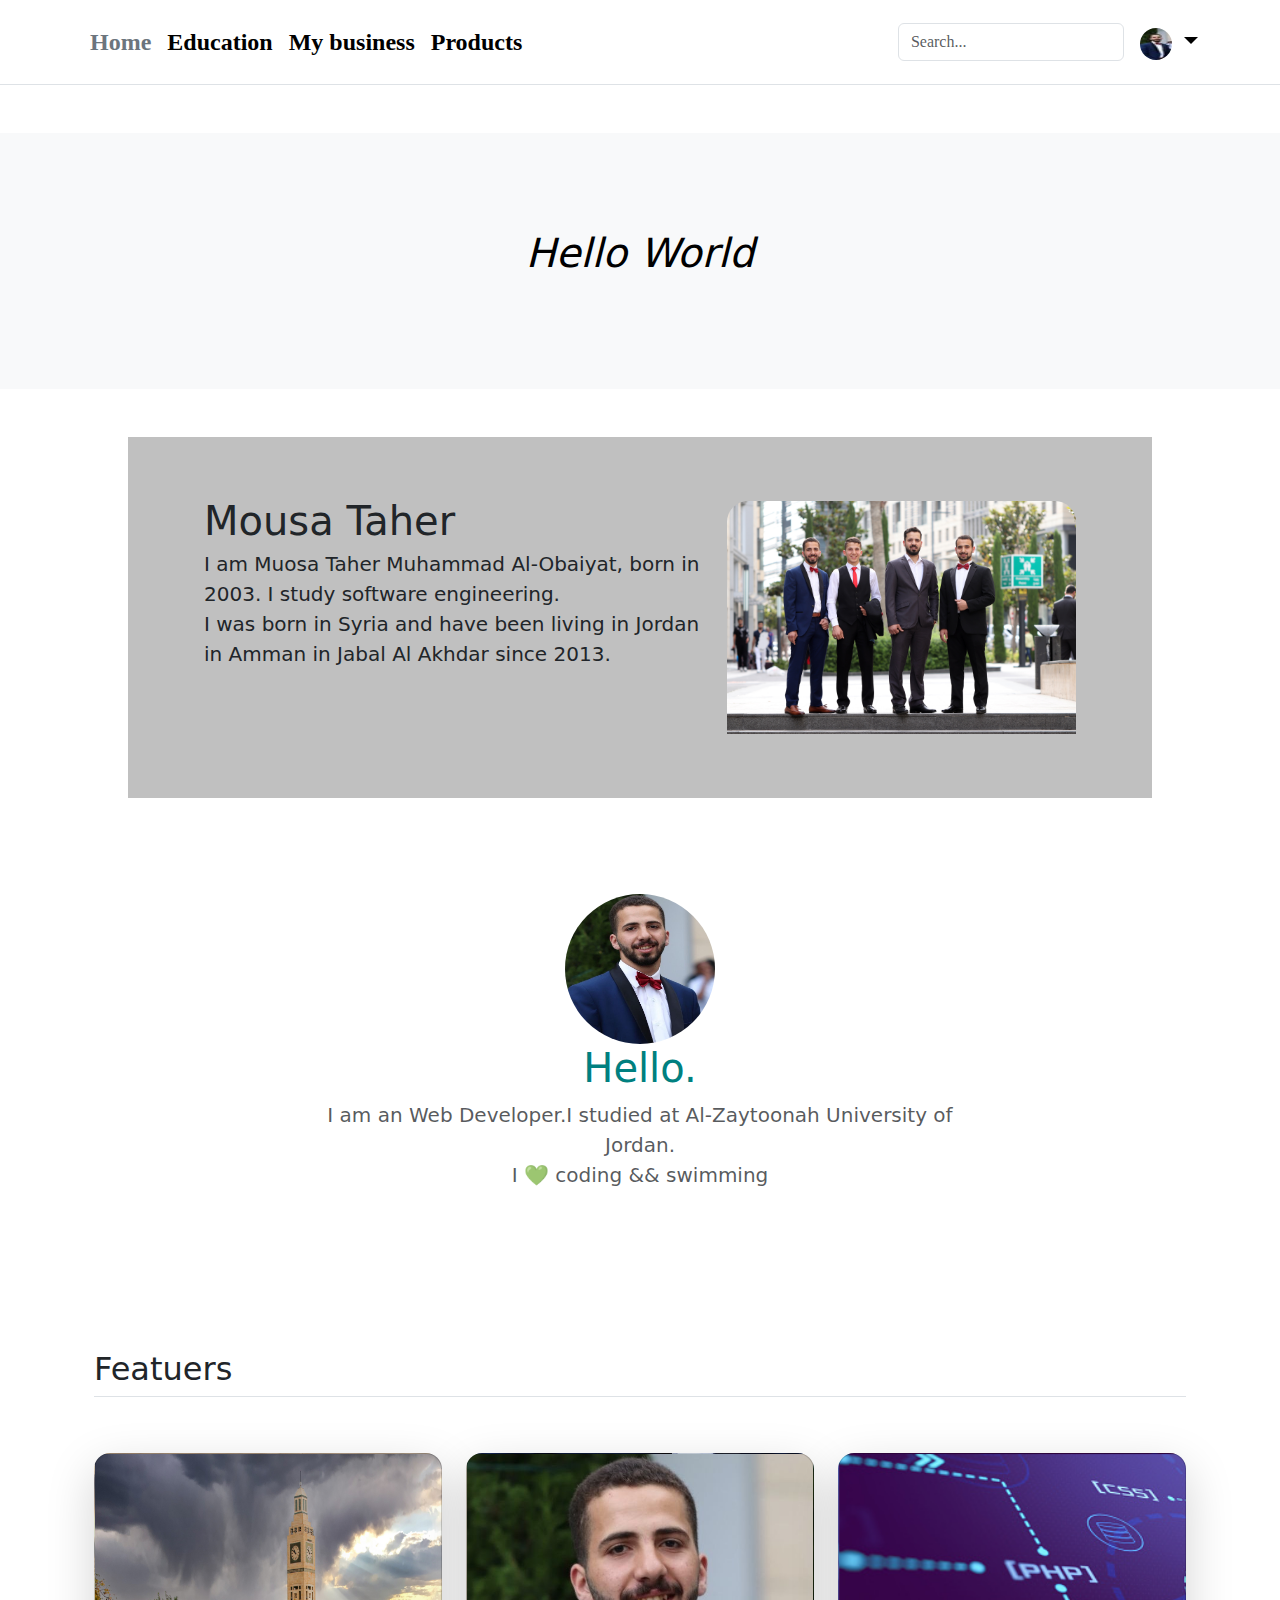
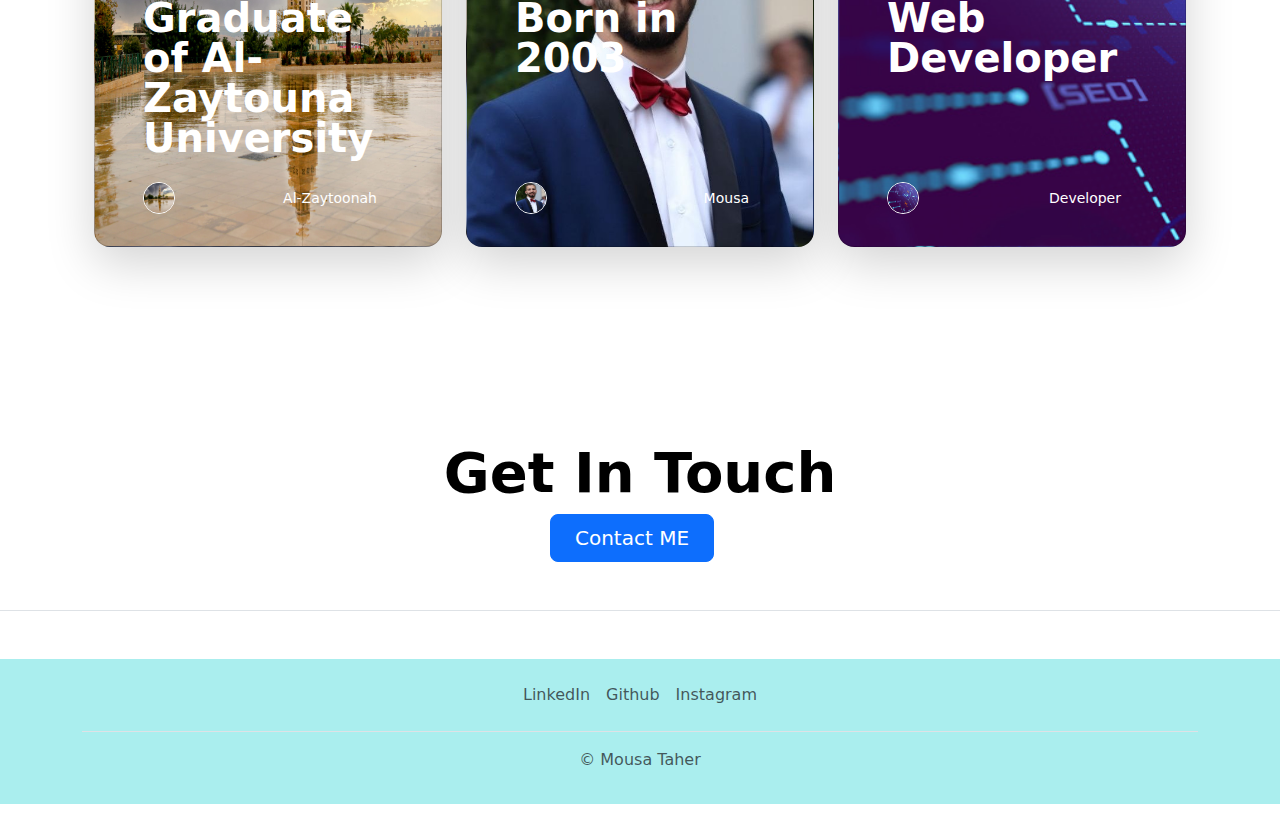
<file: index.html>
<!DOCTYPE html>
<html lang="en">
<head>
    <meta charset="UTF-8">
    <meta name="viewport" content="width=device-width, initial-scale=1.0">
    <title>Mousa Taher</title>
     <!--Icon-->
     <link rel="icon" href="./Images/mousas.jpg" type="image/png">
     <link rel="stylesheet" href="stayle.css">
     <link href="https://cdn.jsdelivr.net/npm/bootstrap@5.3.3/dist/css/bootstrap.min.css" rel="stylesheet" 
     integrity="sha384-QWTKZyjpPEjISv5WaRU9OFeRpok6YctnYmDr5pNlyT2bRjXh0JMhjY6hW+ALEwIH" crossorigin="anonymous">
</head>
<body >
    
    <!-- Section 1 -->
    <section>
        <header class="p-3 mb-3 border-bottom">
            <div class="container">
            <div class="d-flex flex-wrap align-items-center justify-content-center justify-content-lg-start">
                <ul class="nav col-12 col-lg-auto me-lg-auto mb-2 justify-content-center mb-md-0">
                <li><a href="./index.html" class="nav-link px-2 link-secondary">Home</a></li>
                <li><a href="./Education.html" class="nav-link px-2 link-body-emphasis">Education</a></li>
                <li><a href="./Mybusiness.html" class="nav-link px-2 link-body-emphasis">My business</a></li>
                <li><a href="./Products.html" class="nav-link px-2 link-body-emphasis">Products</a></li>
                </ul>
                <form class="col-12 col-lg-auto mb-3 mb-lg-0 me-lg-3" role="search">
                <input type="search" class="form-control" placeholder="Search..." aria-label="Search">
                </form>
        
                <div class="dropdown text-end">
                <a href="#" class="d-block link-body-emphasis text-decoration-none dropdown-toggle" data-bs-toggle="dropdown" aria-expanded="false">
                    <img src="./Images/mousas.jpg" alt="mdo" width="32" height="32" class="rounded-circle">
                </a>
                <ul class="dropdown-menu text-small">
                    <li><a class="dropdown-item" target="_blank" href="https://www.instagram.com/mousa.taher.2003/#" style="color: red;">Instagram</a></li>
                    <li><a class="dropdown-item" target="_blank" href="https://web.facebook.com/mosa.alobyat"  style="color: blue;">Facebook</a></li>
                    <li><a class="dropdown-item" target="_blank" href="https://www.youtube.com/@Mousa_Taher90"  style="color: red;">Youtube</a></li>
                    <li><hr class="dropdown-divider"></li>
                    <li><a class="dropdown-item" target="_blank" href="https://www.linkedin.com/in/mousa-taher-6889b1168?utm_source=share&utm_campaign=share_via&utm_content=profile&utm_medium=android_app"  style="color: rgb(5, 133, 133);">LinkedIn</a></li>
                </ul>
                </div>
            </div>
            </div>
        </header>
    </section>

    <div class="my-5">
        <div class="p-5 text-center bg-body-tertiary">
          <div class="container py-5">
            <i><h1 class="text-body-emphasis">Hello World</h1></i>
            <p class="col-lg-8 mx-auto lead"><span>
              <code></code> 
            </span></p>
          </div>
        </div>
    </div>

    <!-- Section 2 -->
    <section>
        <div class="row featurette bgclass1" style="margin-left: 10%; margin-right: 10%; padding:5%;">
            <div class="col-md-7">
                <h1 class="featurette-heading fw-normal lh-1">Mousa Taher</h1>
                <p class="lead">I am Muosa Taher Muhammad Al-Obaiyat, born in 2003. I study software engineering.<br>I was born in Syria and have been living in Jordan in Amman in Jabal Al Akhdar since 2013.</p>
                </div>
                <div class="col-md-5">
                <!-- <svg class="bd-placeholder-img bd-placeholder-img-lg featurette-image img-fluid mx-auto" width="500" height="500" xmlns="http://www.w3.org/2000/svg" role="img" aria-label="Placeholder: 500x500" preserveAspectRatio="xMidYMid slice" focusable="false"><title>Placeholder</title><rect width="100%" height="100%" fill="var(--bs-secondary-bg)"></rect><text x="50%" y="50%" fill="var(--bs-secondary-color)" dy=".3em">500x500</text></svg> -->
                <img src="./Images/28.jpg" style="border-radius: 21px 21px 0 0;" alt="Mousa" class="bd-placeholder-img bd-placeholder-img-lg featurette-image img-fluid mx-auto" width="400" height="400" role="img" aria-label="Placeholder: 500x500" preserveAspectRatio="xMidYMid slice" focusable="false">
            </div>
        </div>
    </section>
    <!-- Section 3 -->
    <section>
        <div class="container my-5">
            <div class="p-5 text-center rounded-3">
                <img src="./Images/mousass.jpg" alt="mousa" id="imgMousa">
                <h1 id="hsec2">Hello.</h1>
                <p class="col-lg-8 mx-auto fs-5 text-muted">
                    I am an Web Developer.I studied at Al-Zaytoonah University of Jordan.<br>
                    I 💚 coding && swimming
                </p>
            </div>
        </div>
    </section>
<!-- Section 4 -->
<section class="section3">
    <div class="container px-4 py-5" id="custom-cards">
        <h2 class="pb-2 border-bottom">Featuers</h2>

        <div class="row row-cols-1 row-cols-lg-3 align-items-stretch g-4 py-5">
            <div class="col">
                <div class="card card-cover h-100 overflow-hidden text-bg-dark rounded-4 shadow-lg"
                    style="background-image: url('./Images/zuj.jpg') ; background-size: cover;;">
                    <div class="d-flex flex-column h-100 p-5 pb-3 text-white text-shadow-1">
                        <h3 class="pt-5 mt-5 mb-4 display-6 lh-1 fw-bold">Graduate of Al-Zaytouna University</h3>
                        <ul class="d-flex list-unstyled mt-auto">
                            <li class="me-auto">
                                <img src="./Images/zuj.jpg" alt="Bootstrap" width="32" height="32"
                                    class="rounded-circle border border-white">
                            </li>
                            <li class="d-flex align-items-center me-3">
                                <small>Al-Zaytoonah</small>
                            </li>
                        </ul>
                    </div>
                </div>
            </div>

            <div class="col">
                <div class="card card-cover h-100 overflow-hidden text-bg-dark rounded-4 shadow-lg"
                    style="background-image: url('./Images/mousass.jpg'); background-size: cover;">
                    <div class="d-flex flex-column h-100 p-5 pb-3 text-white text-shadow-1">
                        <h3 class="pt-5 mt-5 mb-4 display-6 lh-1 fw-bold">Born in 2003</h3>
                        <ul class="d-flex list-unstyled mt-auto">
                            <li class="me-auto">
                                <img src="./Images/mousass.jpg" alt="Bootstrap" width="32" height="32"
                                    class="rounded-circle border border-white">
                            </li>
                            <li class="d-flex align-items-center me-3">
                                <small>Mousa</small>
                            </li>
                        </ul>
                    </div>
                </div>
            </div>

            <div class="col">
                <div class="card card-cover h-100 overflow-hidden text-bg-dark rounded-4 shadow-lg"
                    style="background-image: url('./Images/web.jpg'); background-size: cover;">
                    <div class="d-flex flex-column h-100 p-5 pb-3 text-shadow-1">
                        <h3 class="pt-5 mt-5 mb-4 display-6 lh-1 fw-bold">Web Developer</h3>
                        <ul class="d-flex list-unstyled mt-auto">
                            <li class="me-auto">
                                <img src="./Images/web.jpg" alt="Bootstrap" width="32" height="32"
                                    class="rounded-circle border border-white">
                            </li>
                            <li class="d-flex align-items-center me-3">
                                <small>Developer</small>
                            </li>
                        </ul>
                    </div>
                </div>
            </div>
        </div>
    </div>
</section>

<!-- Section 5 -->
<section>
    <div class="px-4 pt-5 my-5 text-center border-bottom">
        <h1 class="display-4 fw-bold text-body-emphasis">Get In Touch</h1>
        <div class="col-lg-6 mx-auto">
            <div class="d-grid gap-2 d-sm-flex justify-content-sm-center mb-5">
                <a href="https://www.linkedin.com/in/mousa-taher-6889b1168" target="_blank"><button type="button"
                        class="btn btn-primary btn-lg px-4 me-sm-3">Contact ME</button></a>
            </div>
        </div>
    </div>
</section>
<!-- Section 6 -->
<section class="section1">
    <div class="container">
        <footer class="py-3 my-4">
            <ul class="nav justify-content-center border-bottom pb-3 mb-3">
                <li class="nav-item"><a href="https://www.linkedin.com/in/mousa-taher-6889b1168" target="_blank"
                        class="nav-link px-2 text-body-secondary">LinkedIn</a></li>
                <li class="nav-item"><a href="https://github.com/MousaTaher2003" target="_blank"
                        class="nav-link px-2 text-body-secondary">Github</a></li>
                <li class="nav-item"><a href="https://www.instagram.com/mousa.taher.2003?igsh=MXZwY2dyYWJmdmN0eg=="
                        target="_blank" class="nav-link px-2 text-body-secondary">Instagram</a></li>
            </ul>
            <p class="text-center text-body-secondary">© Mousa Taher</p>
        </footer>
    </div>
</section>
      
    </section>
    <script src="https://cdn.jsdelivr.net/npm/bootstrap@5.3.3/dist/js/bootstrap.bundle.min.js" 
    integrity="sha384-YvpcrYf0tY3lHB60NNkmXc5s9fDVZLESaAA55NDzOxhy9GkcIdslK1eN7N6jIeHz" crossorigin="anonymous"></script>
    <script src="index.js" charset="utf-8"></script>
</body>
</html>
</file>
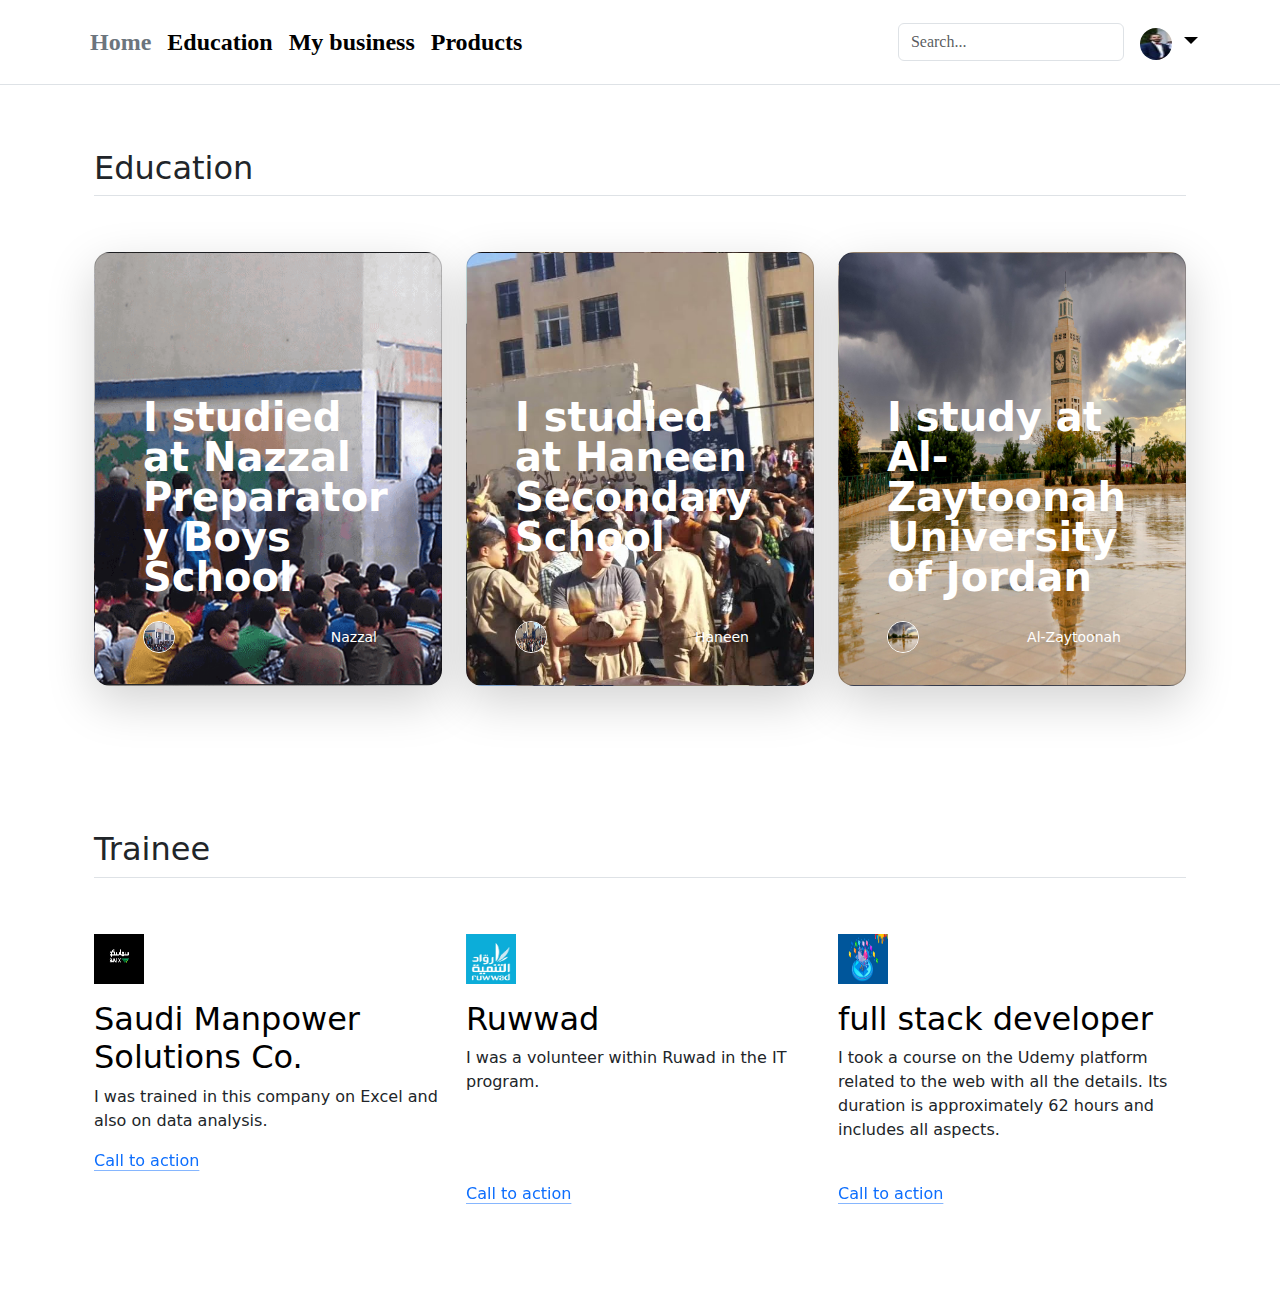
<file: Education.html>
<!DOCTYPE html>
<html lang="en">
<head>
    <meta charset="UTF-8">
    <meta name="viewport" content="width=device-width, initial-scale=1.0">
    <title>Education</title>
    <link rel="icon" href="./Images/mousas.jpg" type="image/png">
    <link href="https://cdn.jsdelivr.net/npm/bootstrap@5.3.3/dist/css/bootstrap.min.css" rel="stylesheet" 
     integrity="sha384-QWTKZyjpPEjISv5WaRU9OFeRpok6YctnYmDr5pNlyT2bRjXh0JMhjY6hW+ALEwIH" crossorigin="anonymous">
     <link rel="stylesheet" href="stayle.css">
</head>
<body class="bgclass">
      <!-- Section 1 -->
      <section>
        <header class="p-3 mb-3 border-bottom">
            <div class="container">
            <div class="d-flex flex-wrap align-items-center justify-content-center justify-content-lg-start">
                <ul class="nav col-12 col-lg-auto me-lg-auto mb-2 justify-content-center mb-md-0">
                <li><a href="./index.html" class="nav-link px-2 link-secondary">Home</a></li>
                <li><a href="./Education.html" class="nav-link px-2 link-body-emphasis">Education</a></li>
                <li><a href="./Mybusiness.html" class="nav-link px-2 link-body-emphasis">My business</a></li>
                <li><a href="./Products.html" class="nav-link px-2 link-body-emphasis">Products</a></li>
                </ul>
                <form class="col-12 col-lg-auto mb-3 mb-lg-0 me-lg-3" role="search">
                <input type="search" class="form-control" placeholder="Search..." aria-label="Search">
                </form>
        
                <div class="dropdown text-end">
                <a href="#" class="d-block link-body-emphasis text-decoration-none dropdown-toggle" data-bs-toggle="dropdown" aria-expanded="false">
                    <img src="./Images/mousas.jpg" alt="mdo" width="32" height="32" class="rounded-circle">
                </a>
                <ul class="dropdown-menu text-small">
                    <li><a class="dropdown-item" target="_blank" href="https://www.instagram.com/mousa.taher.2003/#" style="color: red;">Instagram</a></li>
                    <li><a class="dropdown-item" target="_blank" href="https://web.facebook.com/mosa.alobyat"  style="color: blue;">Facebook</a></li>
                    <li><a class="dropdown-item" target="_blank" href="https://www.youtube.com/@Mousa_Taher90"  style="color: red;">Youtube</a></li>
                    <li><hr class="dropdown-divider"></li>
                    <li><a class="dropdown-item" target="_blank" href="https://www.linkedin.com/in/mousa-taher-6889b1168?utm_source=share&utm_campaign=share_via&utm_content=profile&utm_medium=android_app"  style="color: rgb(5, 133, 133);">LinkedIn</a></li>
                </ul>
                </div>
            </div>
            </div>
        </header>
      </section>

      <!-- Section 2 -->
      <section class="section2">
        <div class="container px-4 py-5" id="custom-cards">
            <h2 class="pb-2 border-bottom">Education</h2>

            <div class="row row-cols-1 row-cols-lg-3 align-items-stretch g-4 py-5">
                <div class="col">
                    <div class="card card-cover h-100 overflow-hidden text-bg-dark rounded-4 shadow-lg"
                        style="background-image: url('./Images/ذكور\ نزال.png') ; background-size: cover;;">
                        <div class="d-flex flex-column h-100 p-5 pb-3 text-white text-shadow-1">
                            <h3 class="pt-5 mt-5 mb-4 display-6 lh-1 fw-bold">I studied at Nazzal Preparatory Boys School</h3>
                            <ul class="d-flex list-unstyled mt-auto">
                                <li class="me-auto">
                                    <img src="./Images/ذكور نزال.png" alt="Bootstrap" width="32" height="32"
                                        class="rounded-circle border border-white">
                                </li>
                                <li class="d-flex align-items-center me-3">
                                    <small>Nazzal</small>
                                </li>
                            </ul>
                        </div>
                    </div>
                </div>

                <div class="col">
                    <div class="card card-cover h-100 overflow-hidden text-bg-dark rounded-4 shadow-lg"
                        style="background-image: url('./Images/حنين.jpg'); background-size: cover;">
                        <div class="d-flex flex-column h-100 p-5 pb-3 text-white text-shadow-1">
                            <h3 class="pt-5 mt-5 mb-4 display-6 lh-1 fw-bold">I studied at Haneen Secondary School</h3>
                            <ul class="d-flex list-unstyled mt-auto">
                                <li class="me-auto">
                                    <img src="./Images/حنين.jpg" alt="Bootstrap" width="32" height="32"
                                        class="rounded-circle border border-white">
                                </li>
                                <li class="d-flex align-items-center me-3">
                                    <small>Haneen</small>
                                </li>
                            </ul>
                        </div>
                    </div>
                </div>

                <div class="col">
                    <div class="card card-cover h-100 overflow-hidden text-bg-dark rounded-4 shadow-lg"
                        style="background-image: url('./Images/zuj.jpg'); background-size: cover;">
                        <div class="d-flex flex-column h-100 p-5 pb-3 text-shadow-1">
                            <h3 class="pt-5 mt-5 mb-4 display-6 lh-1 fw-bold">I study at Al-Zaytoonah University of Jordan</h3>
                            <ul class="d-flex list-unstyled mt-auto">
                                <li class="me-auto">
                                    <img src="./Images/zuj.jpg" alt="Bootstrap" width="32" height="32"
                                        class="rounded-circle border border-white">
                                </li>
                                <li class="d-flex align-items-center me-3">
                                    <small>Al-Zaytoonah</small>
                                </li>
                            </ul>
                        </div>
                    </div>
                </div>
            </div>
        </div>
      </section>
      
      <!-- Section 3 -->
      <section>
        <div class="container px-4 py-5" id="featured-3">
            <h2 class="pb-2 border-bottom">Trainee</h2>
            <div class="row g-4 py-5 row-cols-1 row-cols-lg-3">
              <div class="feature col">
                <div class="feature-icon d-inline-flex align-items-center justify-content-center text-bg-primary bg-gradient fs-2 mb-3">
                  <img src="./Images/smasko.png" alt="smasko" class="bi" width="50" height="50">
                </div>
                <h3 class="fs-2 text-body-emphasis">Saudi Manpower Solutions Co.</h3>
                <p>I was trained in this company on Excel and also on data analysis.</p>
                <a href="https://www.smasco.com/" target="_blank" class="icon-link">
                  Call to action
                </a>
              </div>

              <div class="feature col">
                <div class="feature-icon d-inline-flex align-items-center justify-content-center text-bg-primary bg-gradient fs-2 mb-3">
                  <img src="./Images/Ruwwad.jpeg" alt="smasko" class="bi" width="50" height="50">
                </div>
                <h3 class="fs-2 text-body-emphasis">Ruwwad</h3>
                <p>I was a volunteer within Ruwad in the IT program. <br><br><br><br></p>
                <a href="https://ruwwad.ngo/ar" target="_blank" class="icon-link">
                  Call to action
                </a>
              </div>

              <div class="feature col">
                <div class="feature-icon d-inline-flex align-items-center justify-content-center text-bg-primary bg-gradient fs-2 mb-3">
                  <img src="./Images/full_stack_banner.avif" alt="smasko" class="bi" width="50" height="50">
                </div>
                <h3 class="fs-2 text-body-emphasis">full stack developer</h3>
                <p>I took a course on the Udemy platform related to the web with all the details. Its duration is approximately 62 hours and includes all aspects. <br> <br></p>
                <a href="https://www.udemy.com/share/1013gG3@x4qw0rffnC2QtTTHpkzwnY29TbgxYzVGhwNWfRH74ZBmCI49vHRsBnphCs4b6QYZCw==/" target="_blank" class="icon-link">
                  Call to action
                </a>
              </div>
              
            </div>
          </div>
      </section>
    <script src="https://cdn.jsdelivr.net/npm/bootstrap@5.3.3/dist/js/bootstrap.bundle.min.js" 
    integrity="sha384-YvpcrYf0tY3lHB60NNkmXc5s9fDVZLESaAA55NDzOxhy9GkcIdslK1eN7N6jIeHz" crossorigin="anonymous"></script>
</body>
</html>
</file>
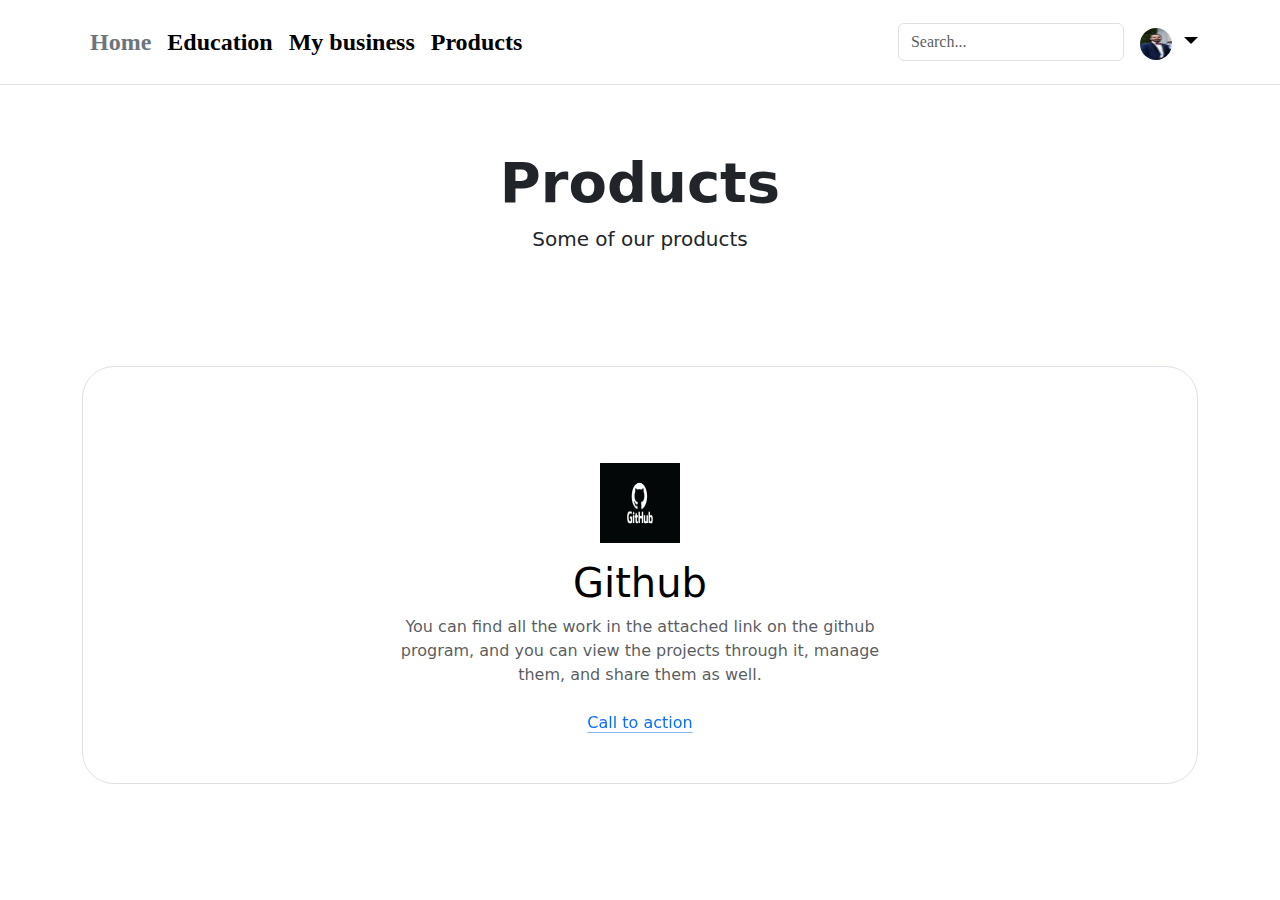
<file: Products.html>
<!DOCTYPE html>
<html lang="en">
<head>
    <meta charset="UTF-8">
    <meta name="viewport" content="width=device-width, initial-scale=1.0">
    <title>Products</title>
    <link rel="icon" href="./Images/mousas.jpg" type="image/png">
    <link href="https://cdn.jsdelivr.net/npm/bootstrap@5.3.3/dist/css/bootstrap.min.css" rel="stylesheet" 
     integrity="sha384-QWTKZyjpPEjISv5WaRU9OFeRpok6YctnYmDr5pNlyT2bRjXh0JMhjY6hW+ALEwIH" crossorigin="anonymous">
     <link rel="stylesheet" href="stayle.css">
</head>
<body>
     <!-- Section 1 -->
     <section>
        <header class="p-3 mb-3 border-bottom">
            <div class="container">
            <div class="d-flex flex-wrap align-items-center justify-content-center justify-content-lg-start">
                <ul class="nav col-12 col-lg-auto me-lg-auto mb-2 justify-content-center mb-md-0">
                <li><a href="./index.html" class="nav-link px-2 link-secondary">Home</a></li>
                <li><a href="./Education.html" class="nav-link px-2 link-body-emphasis">Education</a></li>
                <li><a href="./Mybusiness.html" class="nav-link px-2 link-body-emphasis">My business</a></li>
                <li><a href="./Products.html" class="nav-link px-2 link-body-emphasis">Products</a></li>
                </ul>
                <form class="col-12 col-lg-auto mb-3 mb-lg-0 me-lg-3" role="search">
                <input type="search" class="form-control" placeholder="Search..." aria-label="Search">
                </form>
        
                <div class="dropdown text-end">
                <a href="#" class="d-block link-body-emphasis text-decoration-none dropdown-toggle" data-bs-toggle="dropdown" aria-expanded="false">
                    <img src="./Images/mousas.jpg" alt="mdo" width="32" height="32" class="rounded-circle">
                </a>
                <ul class="dropdown-menu text-small">
                    <li><a class="dropdown-item" target="_blank" href="https://www.instagram.com/mousa.taher.2003/#" style="color: red;">Instagram</a></li>
                    <li><a class="dropdown-item" target="_blank" href="https://web.facebook.com/mosa.alobyat"  style="color: blue;">Facebook</a></li>
                    <li><a class="dropdown-item" target="_blank" href="https://www.youtube.com/@Mousa_Taher90"  style="color: red;">Youtube</a></li>
                    <li><hr class="dropdown-divider"></li>
                    <li><a class="dropdown-item" target="_blank" href="https://www.linkedin.com/in/mousa-taher-6889b1168?utm_source=share&utm_campaign=share_via&utm_content=profile&utm_medium=android_app"  style="color: rgb(5, 133, 133);">LinkedIn</a></li>
                </ul>
                </div>
            </div>
            </div>
        </header>
      </section>
    
      <!-- Section 2 -->
      <section class="py-5 text-center">
        <div class="container">
            <h1 class="display-4 fw-bold">Products</h1>
            <p class="lead">Some of our products</p>
        </div>
      </section>
      
      <!-- Section 3 -->
      <div class="container my-5">
        <div class="position-relative p-5 text-center text-muted bg-body border border-dashed rounded-5">

          <img src="./Images/githup.png" alt="github" class="bi mt-5 mb-3" width="80" height="80">
          <h1 class="text-body-emphasis">Github</h1>
          <p class="col-lg-6 mx-auto mb-4">
            You can find all the work in the attached link on the github program, and you can view the projects through it, manage them, and share them as well.</p>
            <a href="https://github.com/MousaTaher2003" target="_blank" class="icon-link">
                Call to action
            </a>
        </div>
      </div>
    <script src="https://cdn.jsdelivr.net/npm/bootstrap@5.3.3/dist/js/bootstrap.bundle.min.js" 
    integrity="sha384-YvpcrYf0tY3lHB60NNkmXc5s9fDVZLESaAA55NDzOxhy9GkcIdslK1eN7N6jIeHz" crossorigin="anonymous"></script>
</body>
</html>
</file>
<file: stayle.css>
header{
    font-size: 24px;
    font-weight: bold;
    text-align: center;
    font-family: 'Times New Roman', Times, serif;
}
.bgclass1{
    background-color:silver
}

#imgMousa{
    width: 150px;
    height: 150px;
    border-radius: 50%;
}
#hsec2{   
    color:teal;
}
#imgs{
    width: 500px;
    height: 300px;
    border-radius: 15%;
}
.section1{
    background-color: rgb(170, 238, 238);
}
</file>
